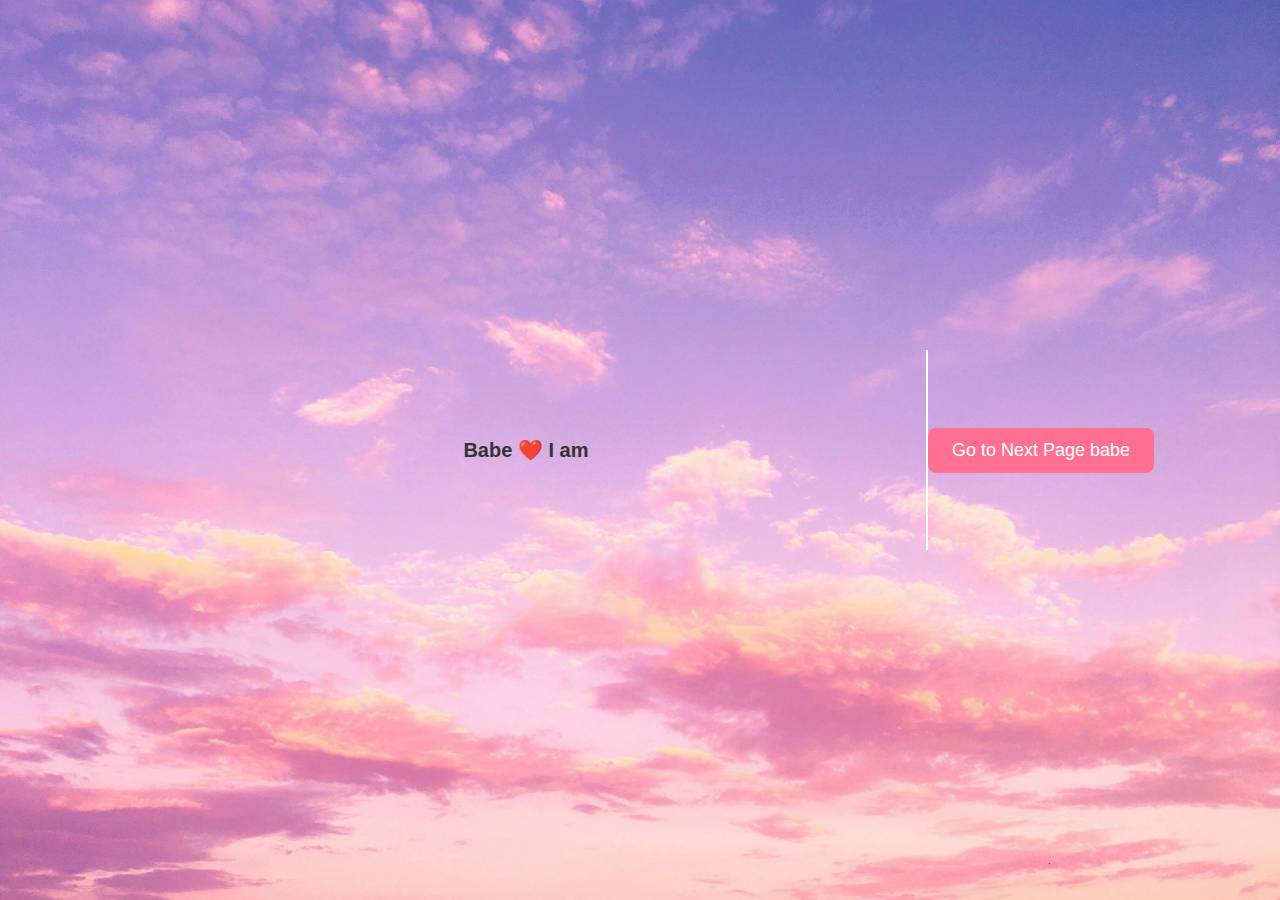
<file: second.html>
<!DOCTYPE html>
<html lang="en">
<head>
  <meta charset="UTF-8">
  <title>Happy Birthday</title>
  <link rel="stylesheet" href="style-2.css">
</head>
<body>
  <div class="typewriter-container">
    <p id="typewriter-text"></p>
  </div>

  
<a href="third.html">
  <button>Go to Next Page babe</button>
</a>

  <script src="main-2.js"></script>
</body>
</html>
</file>
<file: style-2.css>
html, body {
  height: 100%;
  width: 100%;
  font-family: 'Segoe UI', Tahoma, Geneva, Verdana, sans-serif;
  background: url('Assets/img/image-1.jpg') no-repeat center center fixed;
  background-size: cover;
  display: flex;
  align-items: center;
  justify-content: center;
}

  .typewriter-container {
      max-width: 800px;
      width: 100%;
      text-align: center;
      border-right: 2px solid #fff;
      white-space: pre-wrap;
      overflow: hidden;
      font-size: 50px;
      color: #333;
      line-height: 1.6;
      font-weight: bold;
    }

    @media (min-width: 600px) {
      .typewriter-container {
        font-size: 2.5vw;
      }
    }

    @media (min-width: 1024px) {
      .typewriter-container {
        font-size: 20px;
      }
    }

    .button-wrapper {
      margin-top: 40px;
    }

    button {
      padding: 12px 24px;
      background-color: #ff6f91;
      color: white;
      border: none;
      font-size: 18px;
      border-radius: 8px;
      cursor: pointer;
      transition: background 0.3s;
    }

    button:hover {
      background-color: #ff6f91;
    }
</file>
